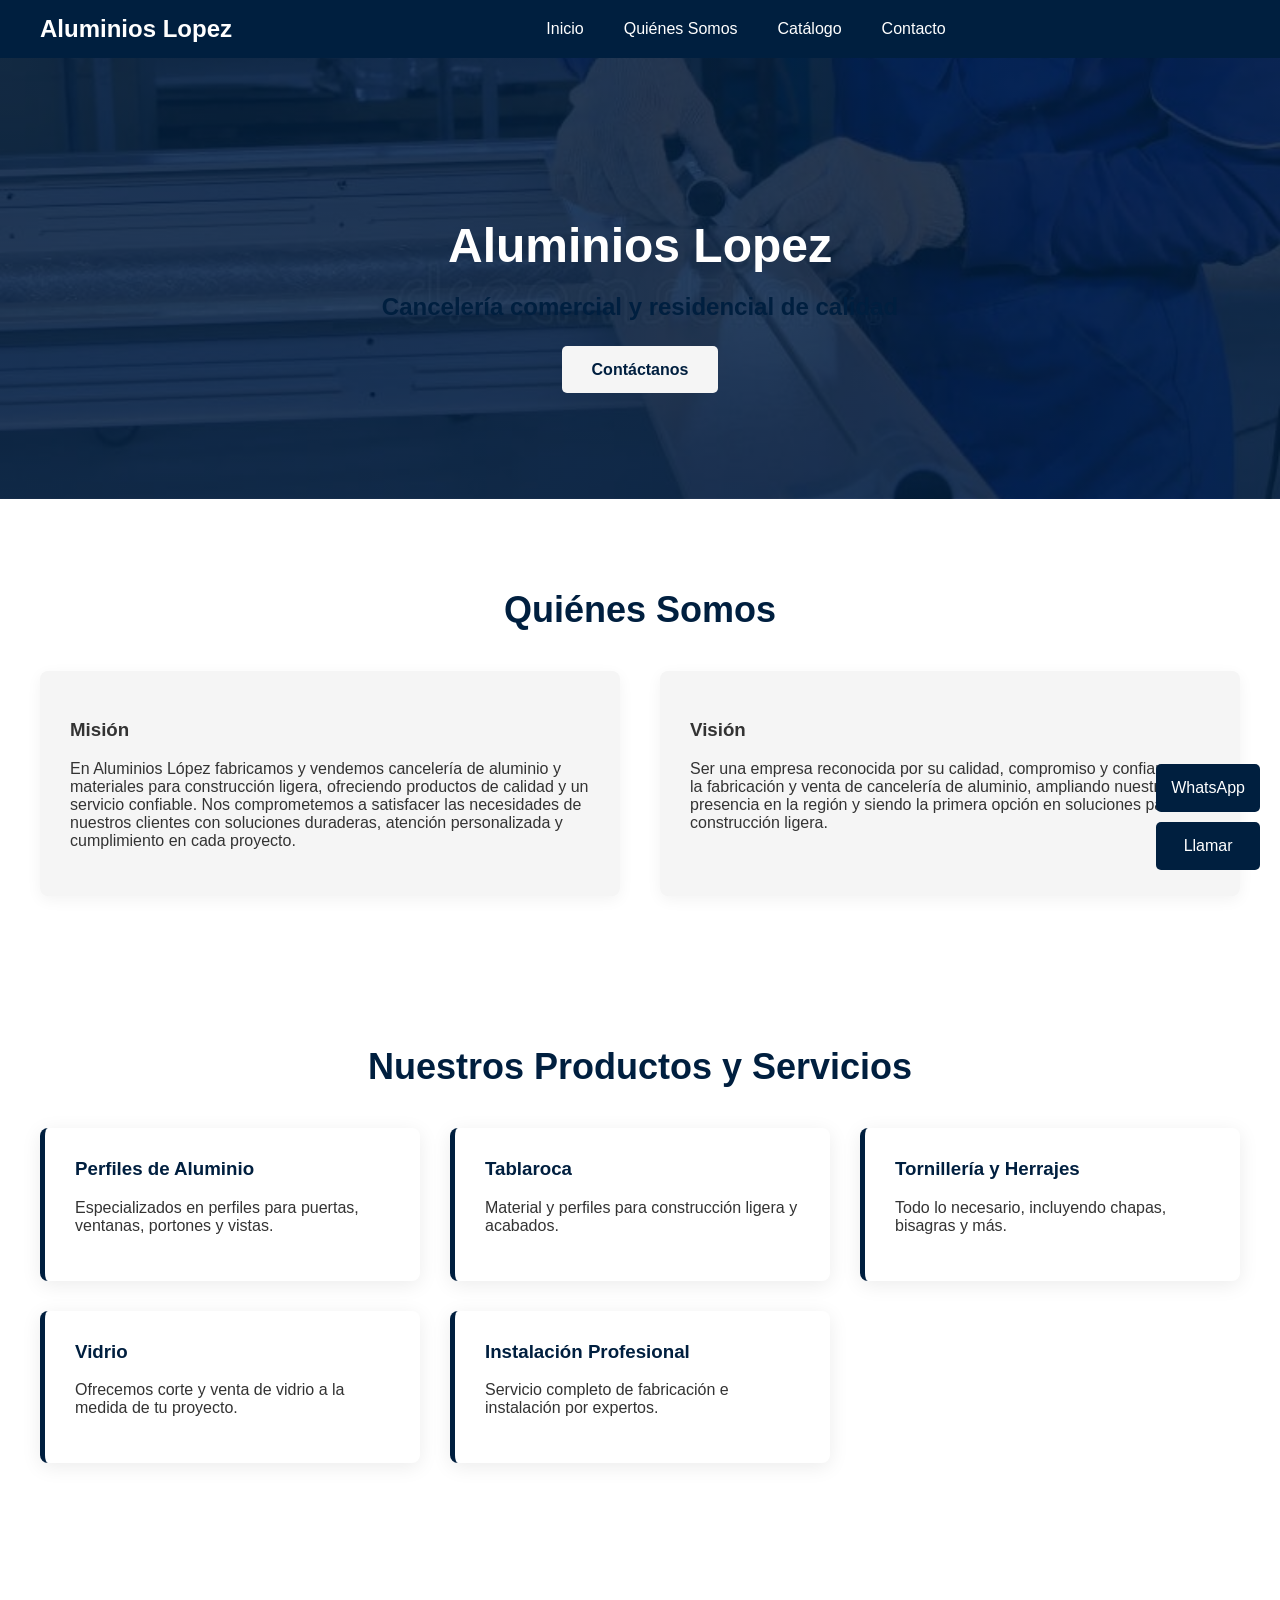
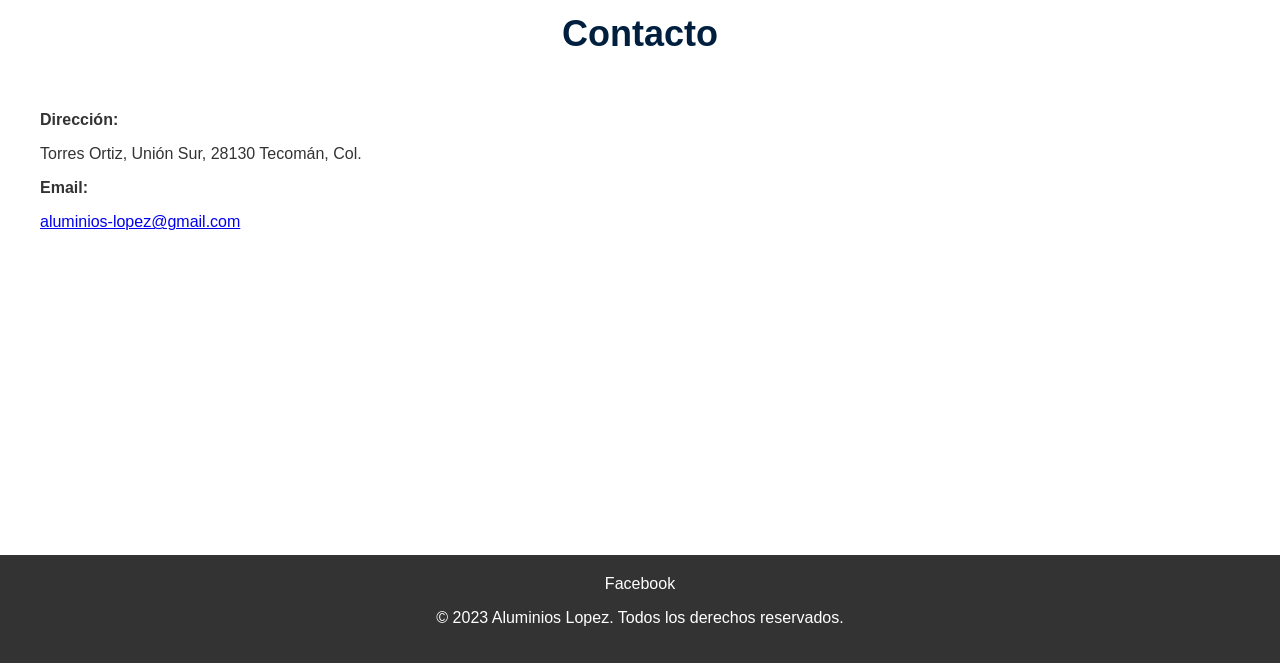
<file: index.html>
<!DOCTYPE html>
<html lang="es">
<head>
    <meta charset="UTF-8">
    <meta name="viewport" content="width=device-width, initial-scale=1.0">
    <title>Aluminios Lopez - Cancelería Comercial y Residencial</title>
    <link rel="stylesheet" href="styles.css">
</head>
<body>
    <header>
        <nav>
            <div class="logo">
                <a href="index.html">Aluminios Lopez</a>
            </div>
            <ul class="nav-links">
                <li><a href="index.html">Inicio</a></li>
                <li><a href="#about">Quiénes Somos</a></li>
                <li class="dropdown">
                    <a href="#catalog">Catálogo</a>
                    <div class="dropdown-content">
                        <a href="puertas.html">Puertas</a>
                        <a href="ventanas.html">Ventanas</a>
                        <a href="portones.html">Portones</a>
                        <a href="vistas.html">Vistas</a>
                    </div>
                </li>
                <li><a href="#contact">Contacto</a></li>
            </ul>
            <div class="hamburger">
                <div></div>
                <div></div>
                <div></div>
            </div>
        </nav>
    </header>

    <main>
        <section id="hero">
            <h1>Aluminios Lopez</h1>
            <h2>Cancelería comercial y residencial de calidad</h2>
            <a href="#contact" class="cta-button">Contáctanos</a>
        </section>

        <section id="about">
            <div class="container">
                <h2>Quiénes Somos</h2>
                <div class="about-content">
                    <div class="mission">
                        <h3>Misión</h3>
                        <p>En Aluminios López fabricamos y vendemos cancelería de aluminio y materiales para construcción ligera, ofreciendo productos de calidad y un servicio confiable. Nos comprometemos a satisfacer las necesidades de nuestros clientes con soluciones duraderas, atención personalizada y cumplimiento en cada proyecto.</p>
                    </div>
                    <div class="vision">
                        <h3>Visión</h3>
                        <p>Ser una empresa reconocida por su calidad, compromiso y confianza en la fabricación y venta de cancelería de aluminio, ampliando nuestra presencia en la región y siendo la primera opción en soluciones para la construcción ligera.</p>
                    </div>
                </div>
            </div>
        </section>

        <section id="services">
            <div class="container">
                <h2>Nuestros Productos y Servicios</h2>
                <div class="services-grid">
                    <div class="service-item">
                        <h3>Perfiles de Aluminio</h3>
                        <p>Especializados en perfiles para puertas, ventanas, portones y vistas.</p>
                    </div>
                    <div class="service-item">
                        <h3>Tablaroca</h3>
                        <p>Material y perfiles para construcción ligera y acabados.</p>
                    </div>
                    <div class="service-item">
                        <h3>Tornillería y Herrajes</h3>
                        <p>Todo lo necesario, incluyendo chapas, bisagras y más.</p>
                    </div>
                    <div class="service-item">
                        <h3>Vidrio</h3>
                        <p>Ofrecemos corte y venta de vidrio a la medida de tu proyecto.</p>
                    </div>
                    <div class="service-item">
                        <h3>Instalación Profesional</h3>
                        <p>Servicio completo de fabricación e instalación por expertos.</p>
                    </div>
                </div>
            </div>
        </section>

        <section id="contact">
            <div class="container">
                <h2>Contacto</h2>
                <div class="contact-wrapper">
                    <div class="contact-info">
                        <p><strong>Dirección:</strong></p>
                        <p>Torres Ortiz, Unión Sur, 28130 Tecomán, Col.</p>
                        <p><strong>Email:</strong></p>
                        <p><a href="mailto:aluminios-lopez@gmail.com">aluminios-lopez@gmail.com</a></p>
                    </div>
                    <div id="map">
                        <iframe src="https://www.google.com/maps/embed?pb=!1m18!1m12!1m3!1d3770.836332111105!2d-103.8829386850989!3d18.91578698711681!2m3!1f0!2f0!3f0!3m2!1i1024!2i768!4f13.1!3m3!1m2!1s0x8434d9e8b8c8b8c5%3A0x2e8b8c8b8c8b8c8b8c8b8c8b!2sTorres%20Ortiz%2C%20Uni%C3%B3n%20Sur%2C%2028130%20Tecom%C3%A1n%2C%20Col.!5e0!3m2!1ses-419!2smx!4v1620000000000!5m2!1ses-419!2smx" width="600" height="450" style="border:0;" allowfullscreen="" loading="lazy"></iframe>
                    </div>
                </div>
            </div>
        </section>
    </main>

    <div class="chat-button">
        <a href="https://wa.me/523131266758" target="_blank" class="whatsapp-btn">WhatsApp</a>
        <a href="tel:+523133253920" class="call-btn">Llamar</a>
    </div>

    <footer>
        <div class="social-media">
            <a href="https://www.facebook.com/profile.php?id=100038918306517" target="_blank">Facebook</a>
        </div>
        <p>&copy; 2023 Aluminios Lopez. Todos los derechos reservados.</p>
    </footer>

    <script src="script.js"></script>
</body>
</html>
</file>
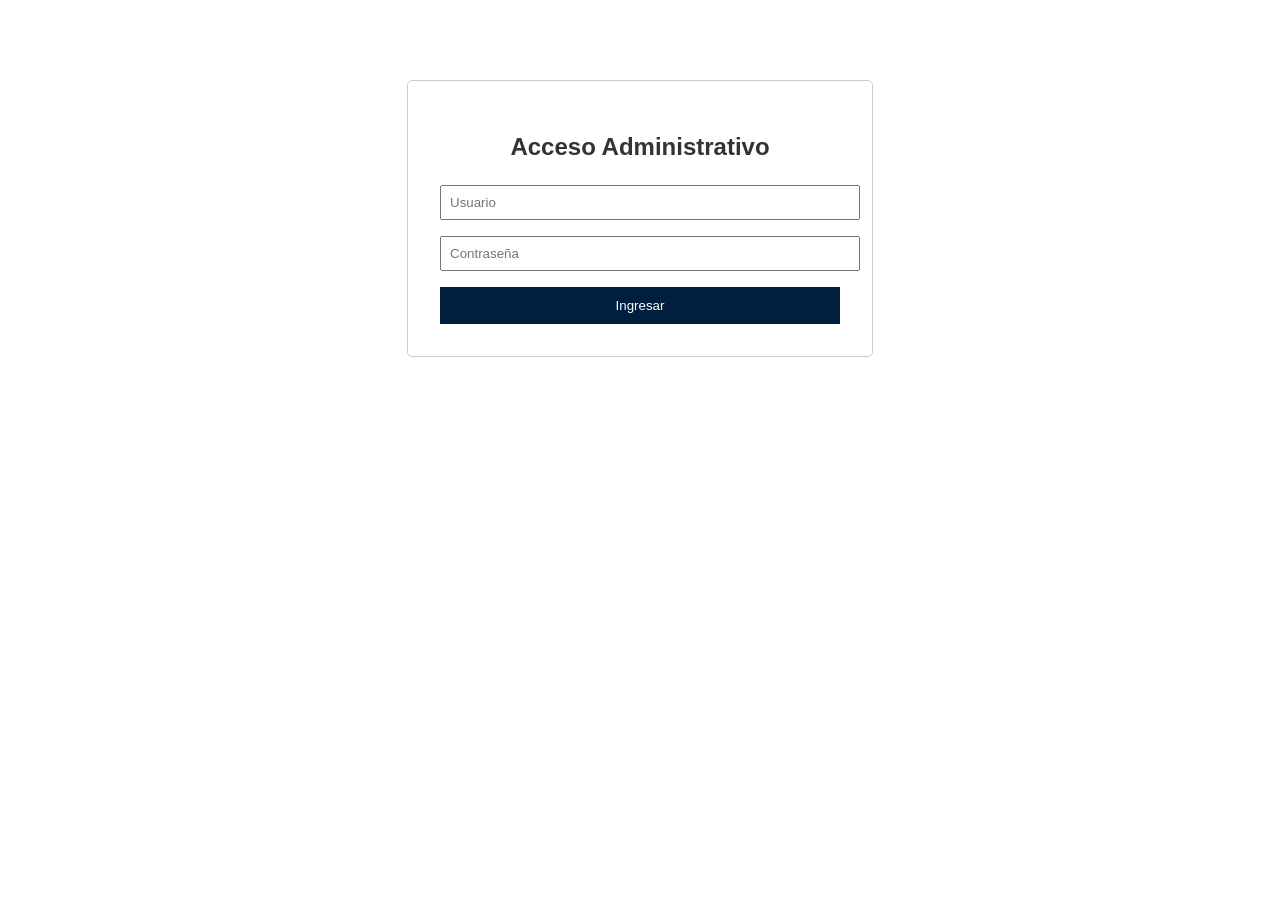
<file: admin.html>
<!DOCTYPE html>
<html lang="es">
<head>
    <meta charset="UTF-8">
    <meta name="viewport" content="width=device-width, initial-scale=1.0">
    <title>Admin Login - Aluminios Lopez</title>
    <link rel="stylesheet" href="styles.css">
    <style>
        .login-container {
            max-width: 400px;
            margin: 5rem auto;
            padding: 2rem;
            border: 1px solid #ccc;
            border-radius: 5px;
        }
        .login-container h2 {
            text-align: center;
            margin-bottom: 1.5rem;
        }
        .login-container input {
            width: 100%;
            padding: 0.5rem;
            margin-bottom: 1rem;
        }
        .login-container button {
            width: 100%;
            padding: 0.7rem;
            background-color: #001f3f;
            color: #fff;
            border: none;
            cursor: pointer;
        }
    </style>
</head>
<body>
    <div class="login-container">
        <h2>Acceso Administrativo</h2>
        <form>
            <input type="text" placeholder="Usuario" required>
            <input type="password" placeholder="Contraseña" required>
            <button type="submit">Ingresar</button>
        </form>
    </div>
</body>
</html>
</file>
<file: styles.css>
:root {
    --navy-blue: #001f3f;
    --light-gray: #f5f5f5;
    --white: #ffffff;
    --dark-gray: #333;
}

body {
    font-family: Arial, sans-serif;
    margin: 0;
    color: var(--dark-gray);
    background-color: var(--white);
}

.container {
    max-width: 1200px;
    margin: 0 auto;
    padding: 0 20px;
}

header {
    background-color: var(--navy-blue);
    color: var(--white);
    padding: 15px 0;
    position: sticky;
    top: 0;
    z-index: 1000;
}

nav {
    display: flex;
    justify-content: space-between;
    align-items: center;
    max-width: 1200px;
    margin: 0 auto;
    padding: 0 20px;
}

.logo a {
    color: var(--white);
    text-decoration: none;
    font-size: 24px;
    font-weight: bold;
}

nav ul {
    list-style: none;
    margin: 0;
    padding: 0;
    display: flex;
}

nav ul li {
    margin-left: 20px;
}

nav ul li a {
    color: var(--white);
    text-decoration: none;
    padding: 5px 10px;
}

.dropdown {
    position: relative;
}

.dropdown-content {
    display: none;
    position: absolute;
    background-color: var(--navy-blue);
    min-width: 160px;
    z-index: 1;
}

.dropdown-content a {
    color: var(--white);
    padding: 12px 16px;
    text-decoration: none;
    display: block;
}

.dropdown:hover .dropdown-content {
    display: block;
}

#hero {
    background: linear-gradient(rgba(0, 31, 63, 0.8), rgba(0, 31, 63, 0.8)), url('images/hero-bg.jpg');
    background-size: cover;
    background-position: center;
    color: var(--white);
    text-align: center;
    padding: 120px 20px;
    position: relative;
}

#hero h1 {
    font-size: 48px;
    margin-bottom: 20px;
}

#hero h2 {
    font-size: 24px;
    margin-bottom: 40px;
}

.cta-button {
    background-color: var(--light-gray);
    color: var(--navy-blue);
    padding: 15px 30px;
    text-decoration: none;
    border-radius: 5px;
    font-weight: bold;
}

section {
    padding: 60px 0;
}

section h2 {
    text-align: center;
    font-size: 36px;
    margin-bottom: 40px;
    color: var(--navy-blue);
}

#about .about-content {
    display: flex;
    justify-content: space-between;
    gap: 40px;
}

.mission, .vision {
    flex-basis: 48%;
    background: var(--light-gray);
    padding: 30px;
    border-radius: 8px;
    box-shadow: 0 4px 15px rgba(0,0,0,0.05);
}

.services-grid {
    display: grid;
    grid-template-columns: repeat(auto-fit, minmax(280px, 1fr));
    gap: 30px;
}

.service-item {
    background: var(--white);
    padding: 30px;
    border-radius: 8px;
    box-shadow: 0 4px 20px rgba(0,0,0,0.08);
    border-left: 5px solid var(--navy-blue);
    transition: transform 0.3s ease, box-shadow 0.3s ease;
}

.service-item:hover {
    transform: translateY(-5px);
    box-shadow: 0 6px 25px rgba(0,0,0,0.12);
}

.service-item h3 {
    margin-top: 0;
    color: var(--navy-blue);
}

.item-description {
    font-size: 15px;
    color: #555;
    min-height: 50px; /* Ensures consistent height */
}

.item-price {
    font-size: 16px;
    font-weight: bold;
    color: var(--navy-blue);
}

.contact-wrapper {
    display: flex;
    justify-content: space-between;
    align-items: flex-start;
    gap: 40px;
}

.contact-info {
    flex-basis: 45%;
}

#contact #map {
    flex-basis: 50%;
    height: 400px;
    border-radius: 8px;
    overflow: hidden;
}

#contact iframe {
    width: 100%;
    height: 100%;
}

.chat-button {
    position: fixed;
    bottom: 20px;
    right: 20px;
    display: flex;
    flex-direction: column;
}

.whatsapp-btn, .call-btn {
    background-color: var(--navy-blue);
    color: var(--white);
    padding: 15px;
    border-radius: 5px;
    text-decoration: none;
    margin-bottom: 10px;
    text-align: center;
}

footer {
    background-color: var(--dark-gray);
    color: var(--white);
    text-align: center;
    padding: 20px 0;
}

.social-media a {
    color: var(--white);
    text-decoration: none;
    margin: 0 10px;
}

/* Catalog Pages */
.catalog-gallery {
    display: grid;
    grid-template-columns: repeat(auto-fit, minmax(300px, 1fr));
    gap: 20px;
}

.catalog-item {
    text-align: center;
    background: var(--light-gray);
    padding: 20px;
    border-radius: 5px;
}

.catalog-item img {
    width: 100%;
    height: auto;
    border-radius: 5px;
    margin-bottom: 15px;
}

/* Responsive Design */
@media (max-width: 768px) {
    .nav-links {
        position: fixed;
        right: 0px;
        height: 100vh;
        top: 0;
        background-color: var(--navy-blue);
        display: flex;
        flex-direction: column;
        align-items: center;
        width: 50%;
        transform: translateX(100%);
        transition: transform 0.5s ease-in;
        padding-top: 60px;
    }

    .nav-links.nav-active {
        transform: translateX(0%);
    }

    .hamburger {
        display: block;
        cursor: pointer;
    }

    .hamburger div {
        width: 25px;
        height: 3px;
        background-color: white;
        margin: 5px;
        transition: all 0.3s ease;
    }

    .toggle .line1 {
        transform: rotate(-45deg) translate(-5px, 6px);
    }
    .toggle .line2 {
        opacity: 0;
    }
    .toggle .line3 {
        transform: rotate(45deg) translate(-5px, -6px);
    }

    .contact-wrapper {
        flex-direction: column;
    }

    .contact-info, #contact #map {
        flex-basis: 100%;
    }
}
</file>
